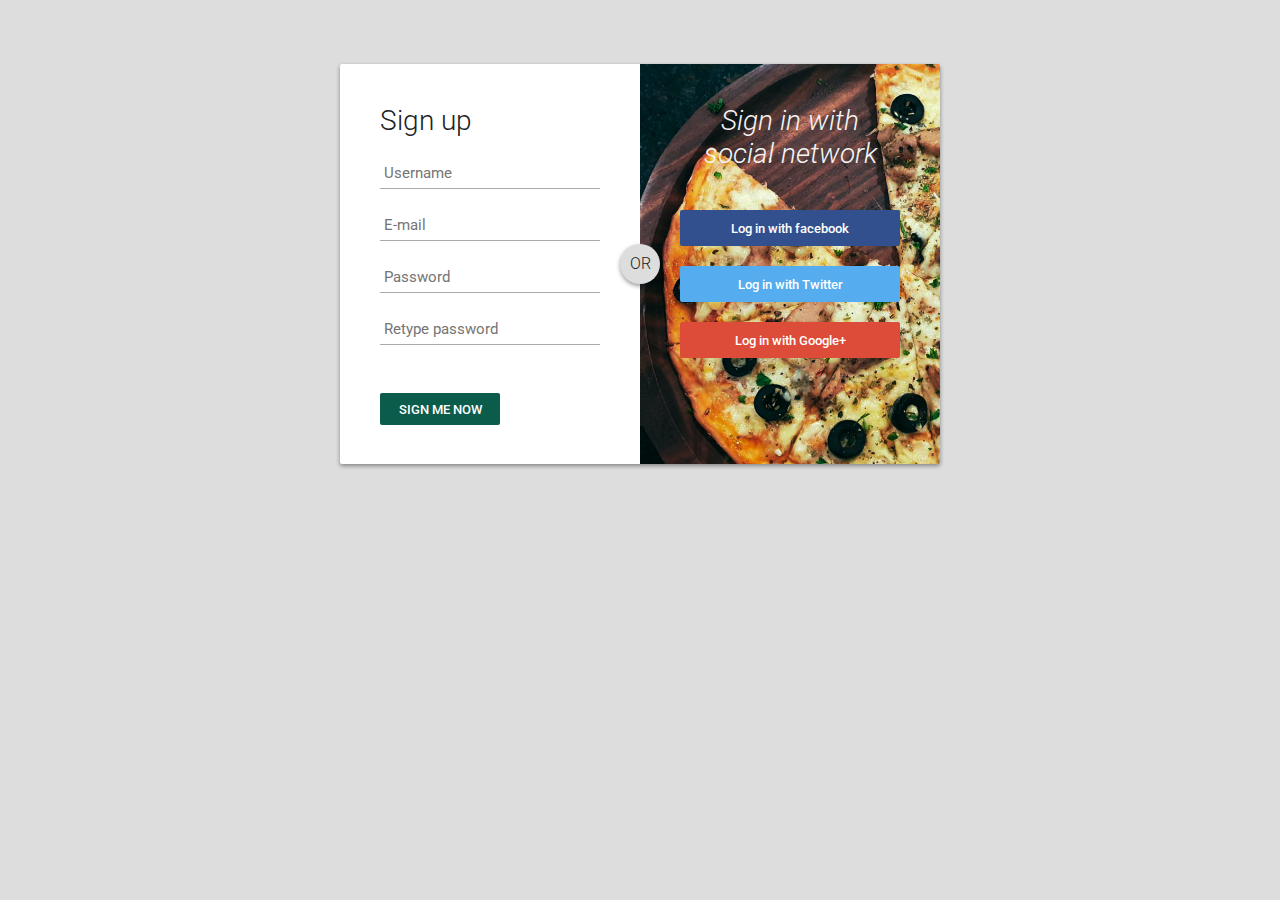
<file: form.html>
<!DOCTYPE html>
<html>
<head>
    <meta charset='utf-8'>
    <meta http-equiv='X-UA-Compatible' content='IE=edge'>
    <title>Page Title</title>
    <meta name='viewport' content='width=device-width, initial-scale=1'>
    <link rel='stylesheet' type='text/css' media='screen' href='form2.css'>
</head>
<body>
    
</body>
</html>
<div id="login-box">
    <div class="left">
      <h1>Sign up</h1>
      <input type="text" name="username" placeholder="Username" />
      <input type="text" name="email" placeholder="E-mail" />
      <input type="password" name="password" placeholder="Password" />
      <input type="password" name="password2" placeholder="Retype password" />
      
     <a href="home.html"><input type="submit" name="signup_submit" value="Sign me Now"></a>
    </div>
  
    <div class="right">
      <span class="loginwith"><em>Sign in with<br />social network</em></span>
      
      <a href="https://facebook.com"><button class="social-signin facebook">Log in with facebook</button></a>
     <a href="https://twitter.com" ><button class="social-signin twitter">Log in with Twitter</button></a>
      <a href="https://google.com"><button class="social-signin google">Log in with Google+</button></a>
    </div>
    <div class="or">OR</div>
  </div>
</file>
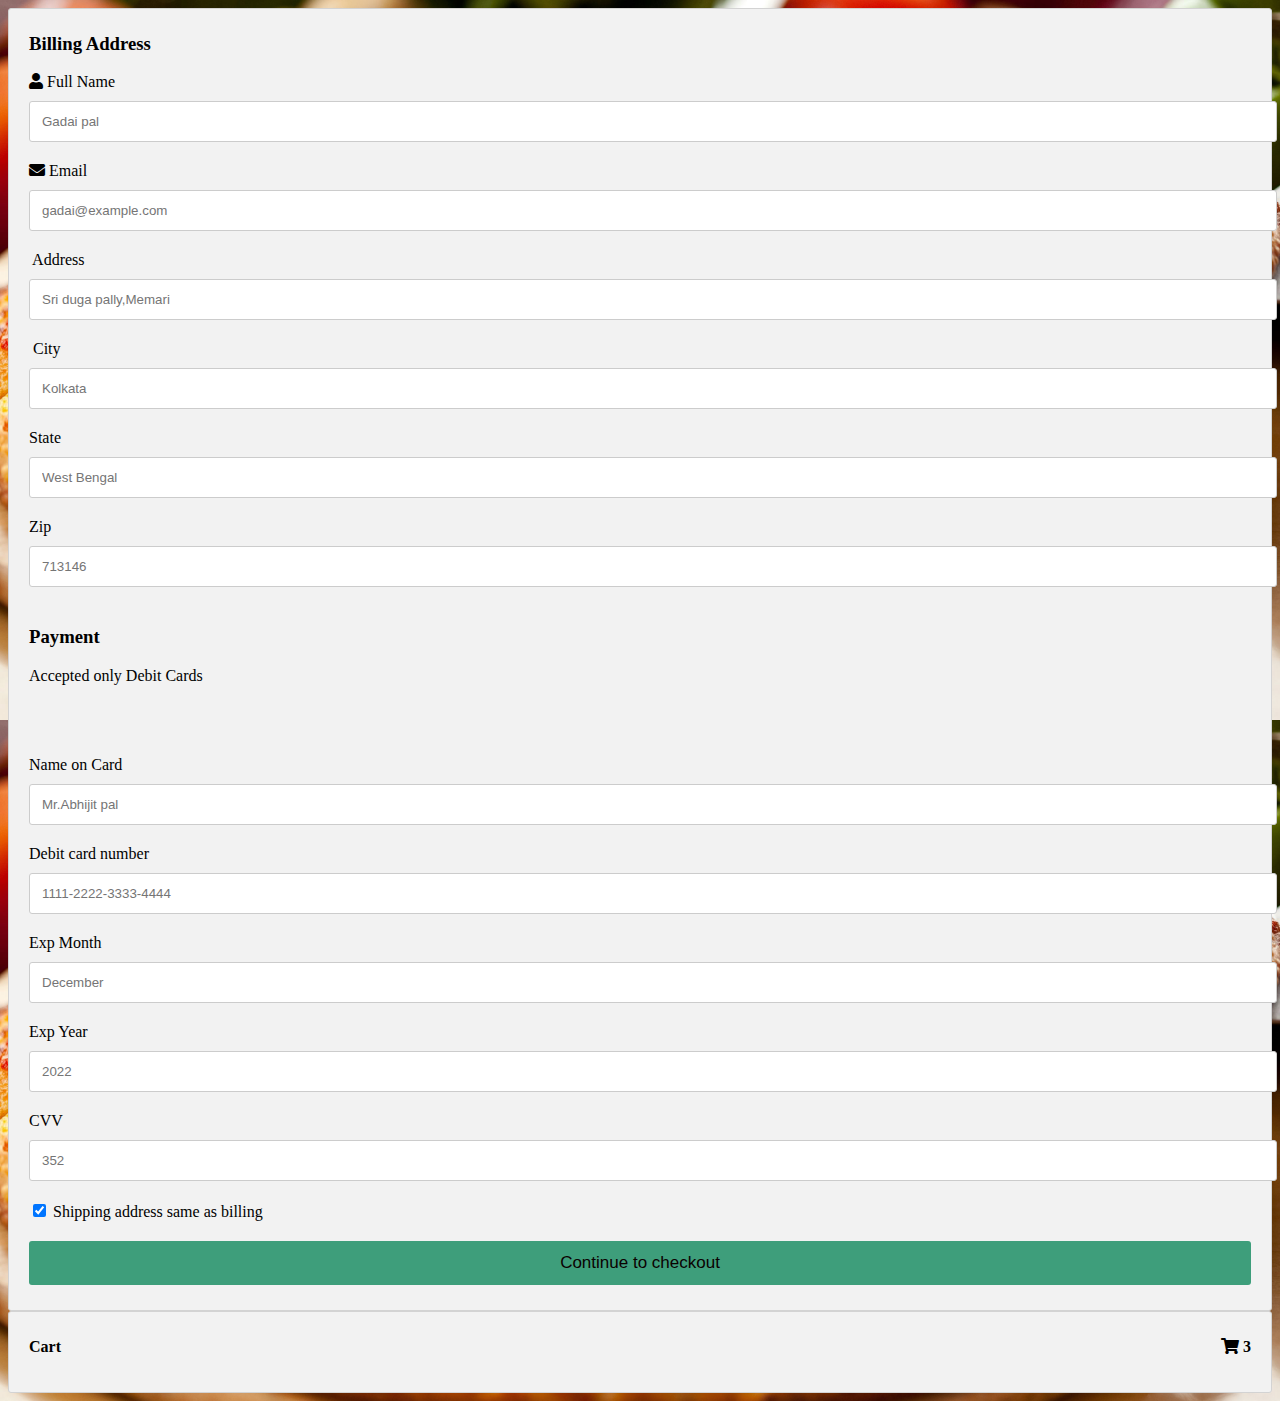
<file: payment.html>
<!DOCTYPE html>
<html lang="en">
<head>
    <meta charset="UTF-8">
    <meta http-equiv="X-UA-Compatible" content="IE=edge">
    <meta name="viewport" content="width=device-width, initial-scale=1.0">
    <title>home</title>

    <link rel="stylesheet" href="https://cdnjs.cloudflare.com/ajax/libs/font-awesome/5.15.4/css/all.min.css">
<style>
  body{background:url(" 767283.jpg");
          background-size: 100%;
    }
    .row {
  display: -ms-flexbox; 
  display: flex;
  -ms-flex-wrap: wrap; 
  flex-wrap: wrap;
  margin: 0 -16px;
}

.col-25 {
  -ms-flex: 25%; 
  flex: 25%;
}

.col-50 {
  -ms-flex: 50%; 
  flex: 50%;
}

.col-75 {
  -ms-flex: 75%; 
  flex: 75%;
}

.col-25,
.col-50,
.col-75 {
  padding: 0 16px;
}

.container {
  background-color: #f2f2f2;
  padding: 5px 20px 15px 20px;
  border: 1px solid lightgrey;
  border-radius: 3px;
}

input[type=text] {
  width: 100%;
  margin-bottom: 20px;
  padding: 12px;
  border: 1px solid #ccc;
  border-radius: 3px;
}

label {
  margin-bottom: 10px;
  display: block;
}

.icon-container {
  margin-bottom: 20px;
  padding: 7px 0;
  font-size: 24px;
}

.btn {
  background-color: #3e9e7b;
  color: rgb(11, 1, 1);
  padding: 12px;
  margin: 10px 0;
  border: none;
  width: 100%;
  border-radius: 3px;
  cursor: pointer;
  font-size: 17px;
}

.btn:hover {
  background-color: #45a049;
}

span.price {
  float: right;
  color: grey;
}

@media (max-width: 800px) {
  .row {
    flex-direction: column-reverse;
  }
  .col-25 {
    margin-bottom: 20px;
  }
}
</style>
</head>
<body>
<div class="row">
    <div class="col-75">
      <div class="container">
    
  
          <div class="row">
            <div class="col-50">
              <h3>Billing Address</h3>
              <label for="fname"><i class="fa fa-user"></i> Full Name</label>
              <input type="text" id="fname" name="firstname" placeholder="Gadai pal">
              <label for="email"><i class="fa fa-envelope"></i> Email</label>
              <input type="text" id="email" name="email" placeholder="gadai@example.com">
              <label for="adr"><i class="fa fa-address-card-o"></i> Address</label>
              <input type="text" id="adr" name="address" placeholder="Sri duga pally,Memari">
              <label for="city"><i class="fa fa-institution"></i> City</label>
              <input type="text" id="city" name="city" placeholder="Kolkata">
  
              <div class="row">
                <div class="col-50">
                  <label for="state">State</label>
                  <input type="text" id="state" name="state" placeholder="West Bengal">
                </div>
                <div class="col-50">
                  <label for="zip">Zip</label>
                  <input type="text" id="zip" name="zip" placeholder="713146">
                </div>
              </div>
            </div>
  
            <div class="col-50">
              <h3>Payment</h3>
              <label for="fname">Accepted only Debit Cards</label>
              <div class="icon-container">
                <i class="fa fa-cc-visa" style="color:navy;"></i>
                <i class="fa fa-cc-amex" style="color:blue;"></i>
                <i class="fa fa-cc-mastercard" style="color:red;"></i>
                <i class="fa fa-cc-discover" style="color:orange;"></i>
              </div>
              <label for="cname">Name on Card</label>
              <input type="text" id="cname" name="cardname" placeholder="Mr.Abhijit pal">
              <label for="ccnum">Debit card number</label>
              <input type="text" id="ccnum" name="cardnumber" placeholder="1111-2222-3333-4444">
              <label for="expmonth">Exp Month</label>
              <input type="text" id="expmonth" name="expmonth" placeholder="December">
  
              <div class="row">
                <div class="col-50">
                  <label for="expyear">Exp Year</label>
                  <input type="text" id="expyear" name="expyear" placeholder="2022">
                </div>
                <div class="col-50">
                  <label for="cvv">CVV</label>
                  <input type="text" id="cvv" name="cvv" placeholder="352">
                </div>
              </div>
            </div>
  
          </div>
          <label>
            <input type="checkbox" checked="checked" name="sameadr"> Shipping address same as billing
          </label>
         <a href="home.html"><input type="submit" value="Continue to checkout" class="btn"></a>
        </form>
      </div>
    </div>
  
    <div class="col-25">
      <div class="container">
        <h4>Cart
          <span class="price" style="color:black">
            <i class="fa fa-shopping-cart"></i>
            <b>3</b>
          </span>
        </h4>
       
    </div>
  </div>
  </body>
  </html>
</file>
<file: form2.css>
@import url(https://fonts.googleapis.com/css?family=Roboto:400,300,500);
*:focus {
  outline: none;
}

body {
  margin: 0;
  padding: 0;
  background: #DDD;
  font-size: 16px;
  color: #222;
  font-family: 'Roboto', sans-serif;
  font-weight: 300;
}

#login-box {
  position: relative;
  margin: 5% auto;
  width: 600px;
  height: 400px;
  background: #FFF;
  border-radius: 2px;
  box-shadow: 0 2px 4px rgba(0, 0, 0, 0.4);
}

.left {
  position: absolute;
  top: 0;
  left: 0;
  box-sizing: border-box;
  padding: 40px;
  width: 300px;
  height: 400px;
}

h1 {
  margin: 0 0 20px 0;
  font-weight: 300;
  font-size: 28px;
}

input[type="text"],
input[type="password"] {
  display: block;
  box-sizing: border-box;
  margin-bottom: 20px;
  padding: 4px;
  width: 220px;
  height: 32px;
  border: none;
  border-bottom: 1px solid #AAA;
  font-family: 'Roboto', sans-serif;
  font-weight: 400;
  font-size: 15px;
  transition: 0.2s ease;
}

input[type="text"]:focus,
input[type="password"]:focus {
  border-bottom: 2px solid #16a085;
  color: #16a085;
  transition: 0.2s ease;
}

input[type="submit"] {
  margin-top: 28px;
  width: 120px;
  height: 32px;
  background: #0c5c4c;
  border: none;
  border-radius: 2px;
  color: #FFF;
  font-family: 'Roboto', sans-serif;
  font-weight: 500;
  text-transform: uppercase;
  transition: 0.1s ease;
  cursor: pointer;
}

input[type="submit"]:hover,
input[type="submit"]:focus {
  opacity: 0.8;
  box-shadow: 0 2px 4px rgba(0, 0, 0, 0.4);
  transition: 0.1s ease;
}

input[type="submit"]:active {
  opacity: 1;
  box-shadow: 0 1px 2px rgba(0, 0, 0, 0.4);
  transition: 0.1s ease;
}

.or {
  position: absolute;
  top: 180px;
  left: 280px;
  width: 40px;
  height: 40px;
  background: #DDD;
  border-radius: 50%;
  box-shadow: 0 2px 4px rgba(0, 0, 0, 0.4);
  line-height: 40px;
  text-align: center;
}

.right {
  position: absolute;
  top: 0;
  right: 0;
  box-sizing: border-box;
  padding: 40px;
  width: 300px;
  height: 400px;
  background: url('zaid-hussain-sayed-HGPlnmepMAA-unsplash.jpg');
  background-size: cover;
  background-position: center;
  border-radius: 0 2px 2px 0;
}

.right .loginwith {
  display: block;
  margin-bottom: 40px;
  font-size: 28px;
  color:whitesmoke;
  text-align: center;
}

button.social-signin {
  margin-bottom: 20px;
  width: 220px;
  height: 36px;
  border: none;
  border-radius: 2px;
  color: #FFF;
  font-family: 'Roboto', sans-serif;
  font-weight: 500;
  transition: 0.2s ease;
  cursor: pointer;
}

button.social-signin:hover,
button.social-signin:focus {
  box-shadow: 0 2px 4px rgba(0, 0, 0, 0.4);
  transition: 0.2s ease;
}

button.social-signin:active {
  box-shadow: 0 1px 2px rgba(0, 0, 0, 0.4);
  transition: 0.2s ease;
}

button.social-signin.facebook {
  background: #32508E;
}

button.social-signin.twitter {
  background: #55ACEE;
}

button.social-signin.google {
  background: #DD4B39;
}
</file>
